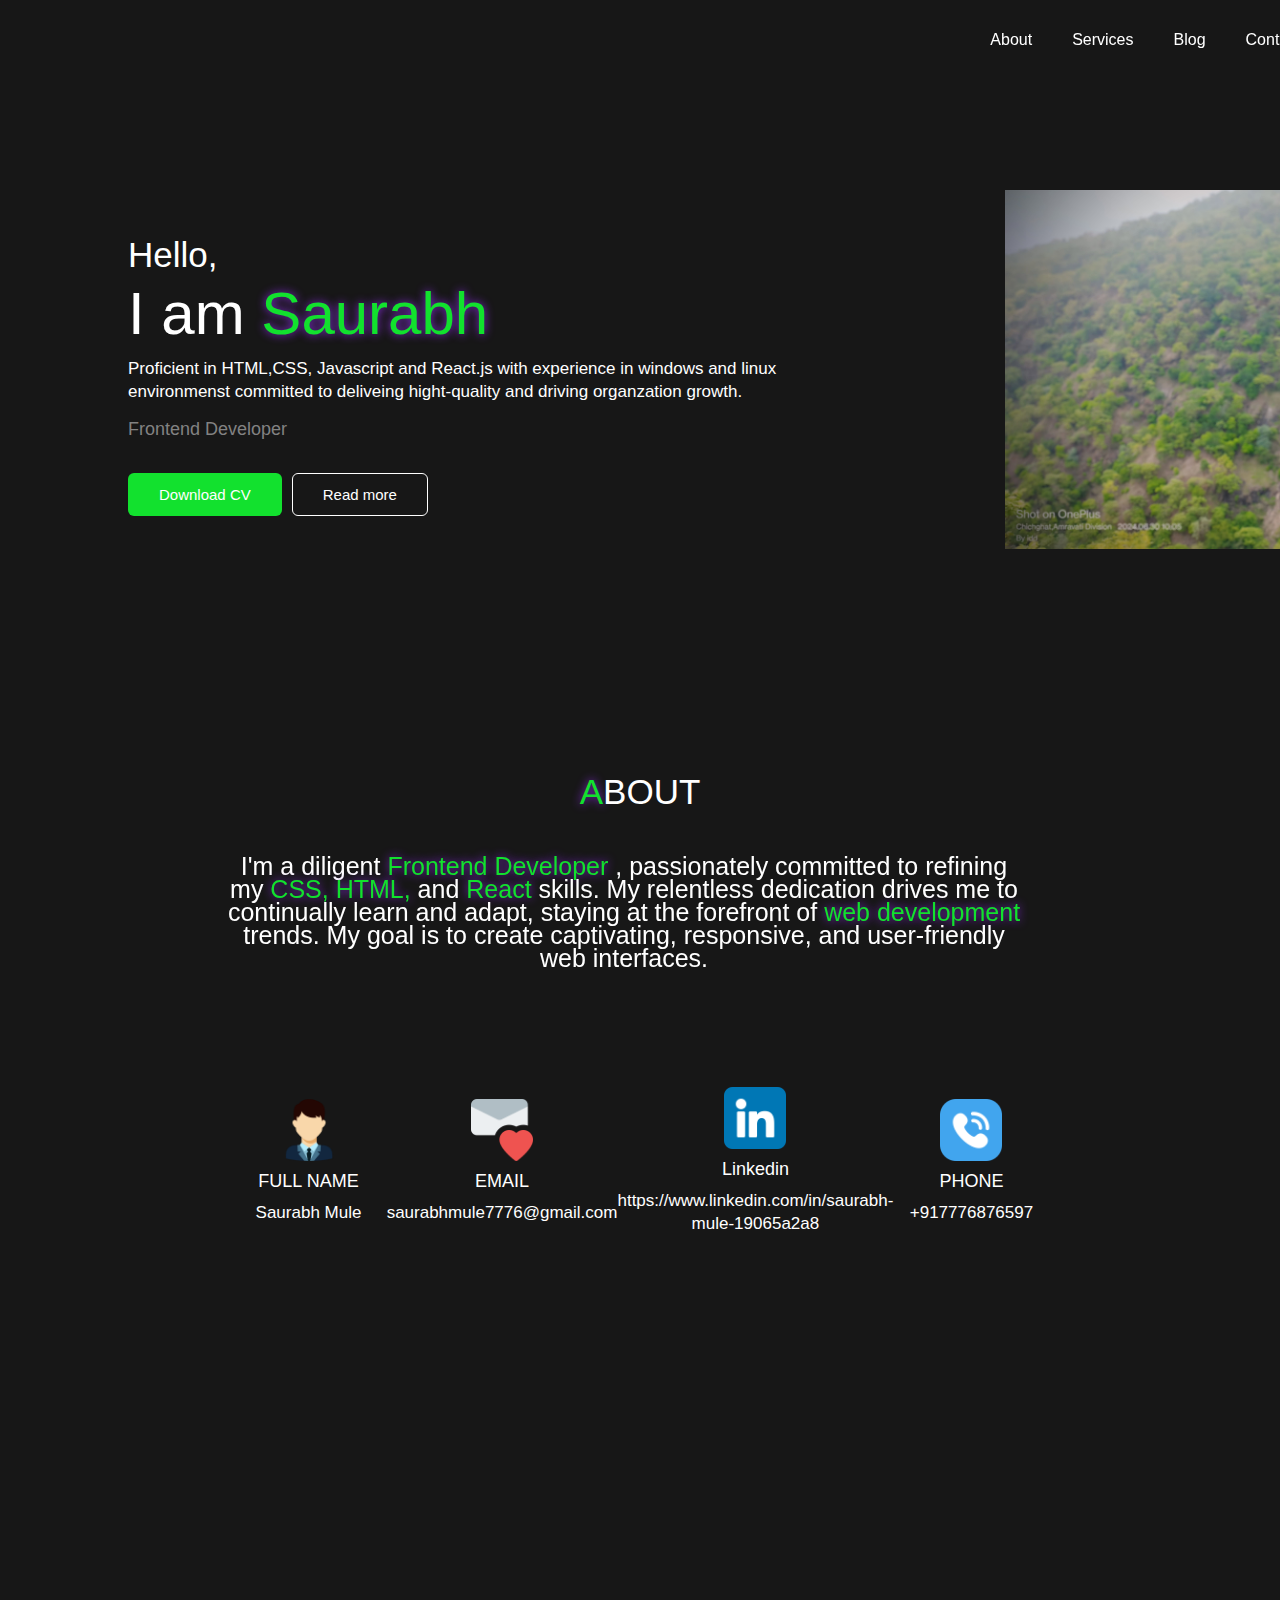
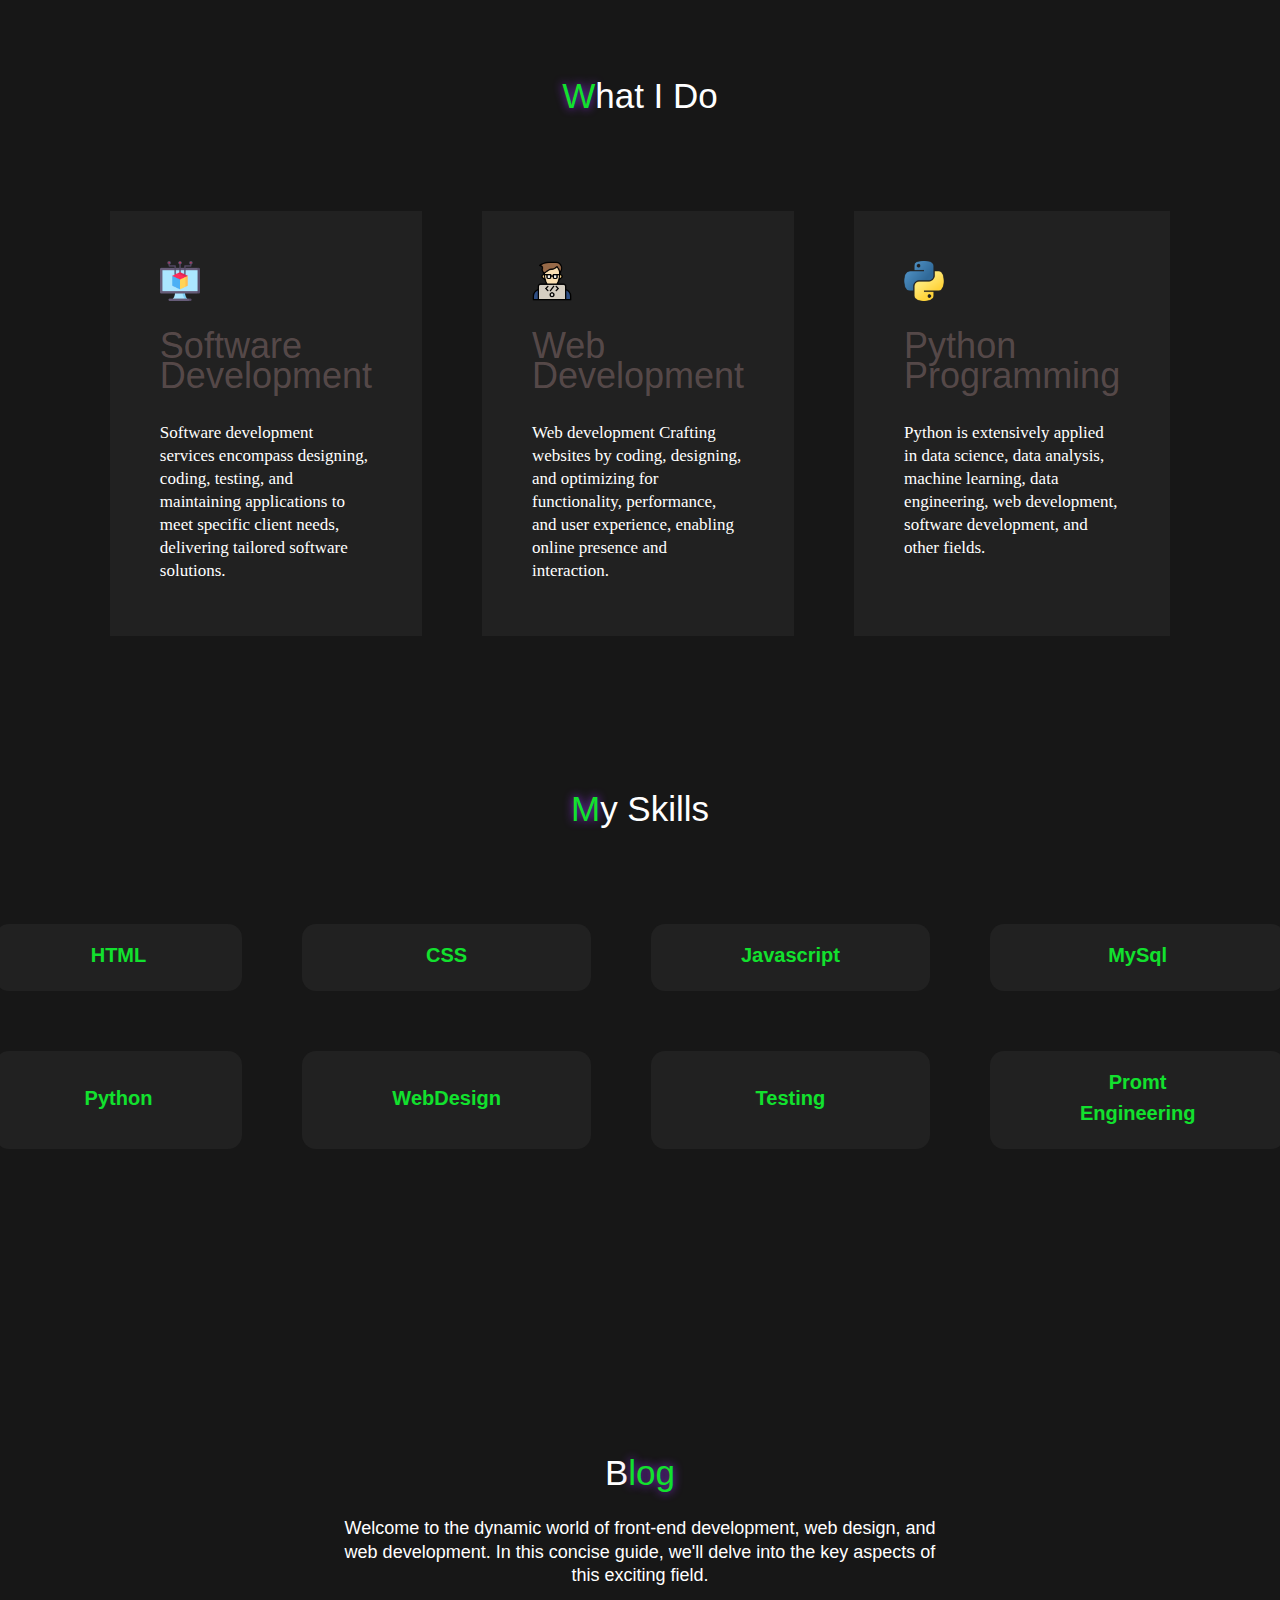
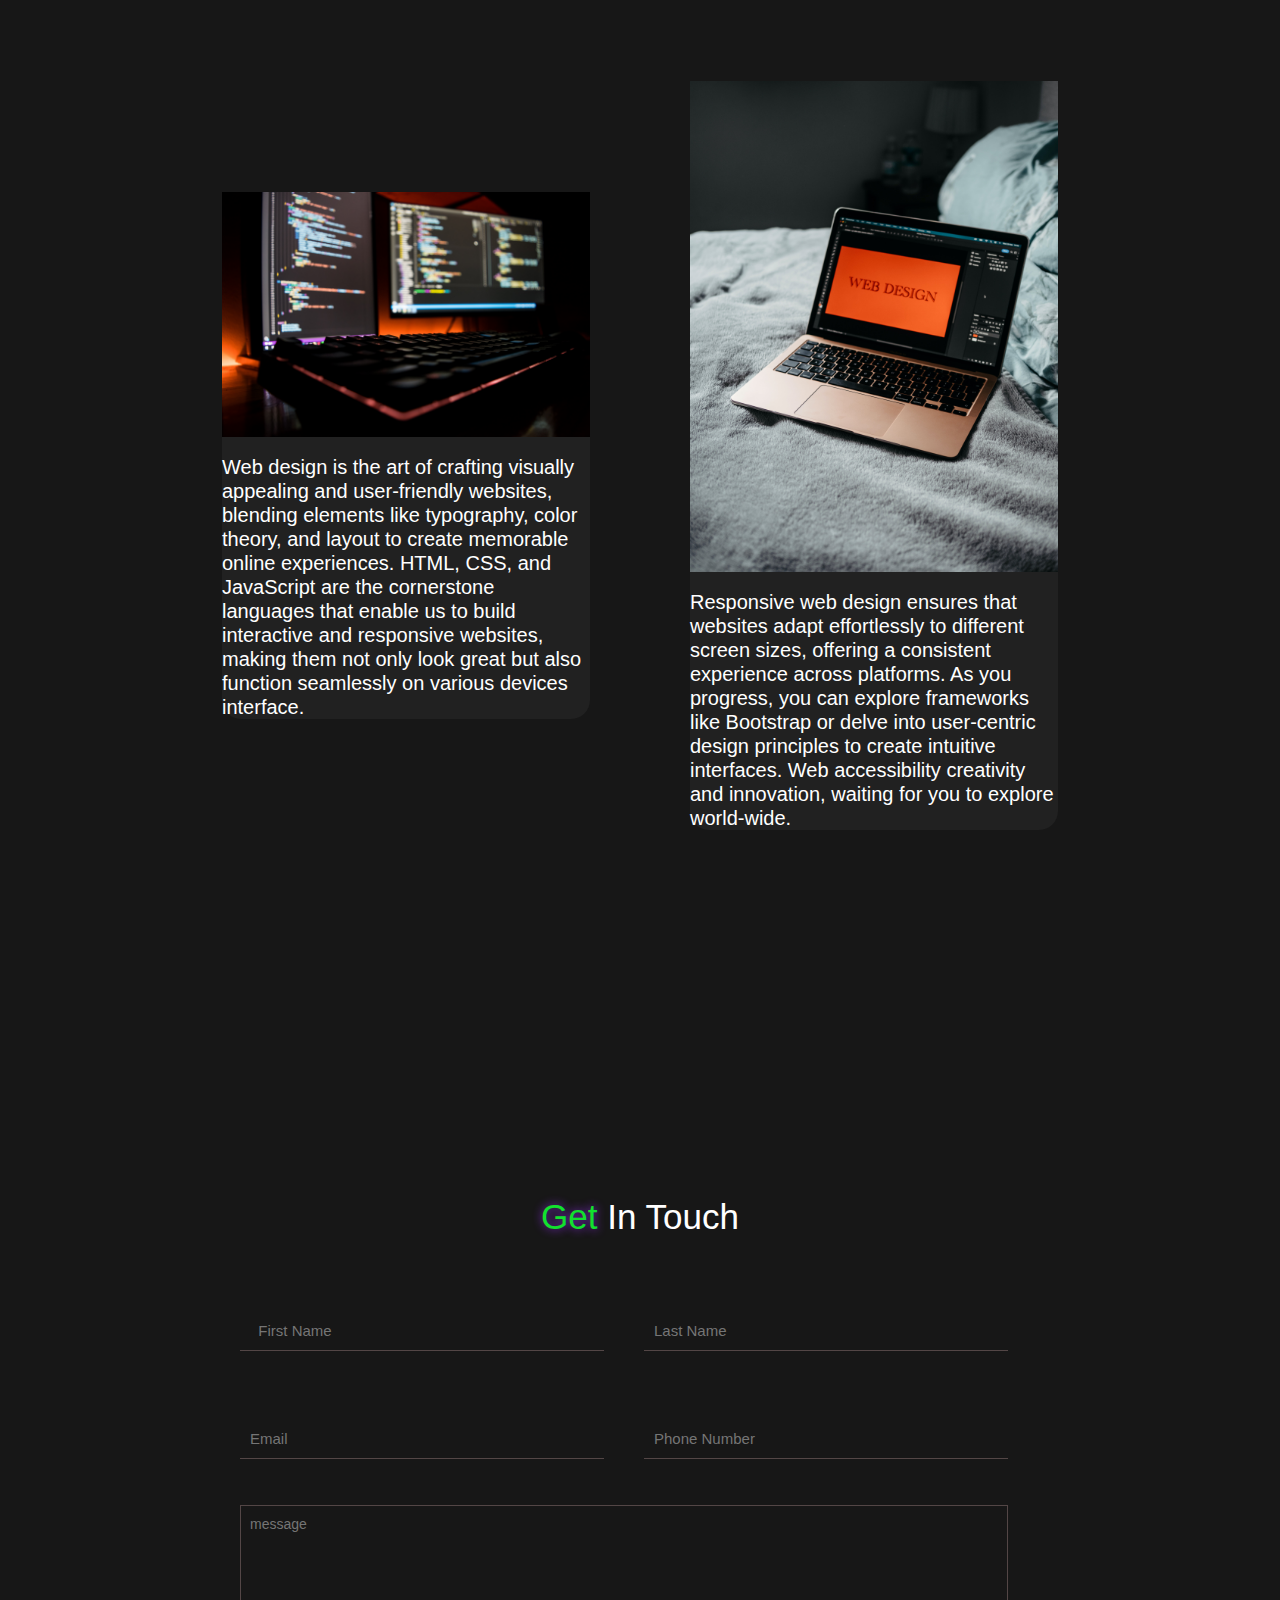
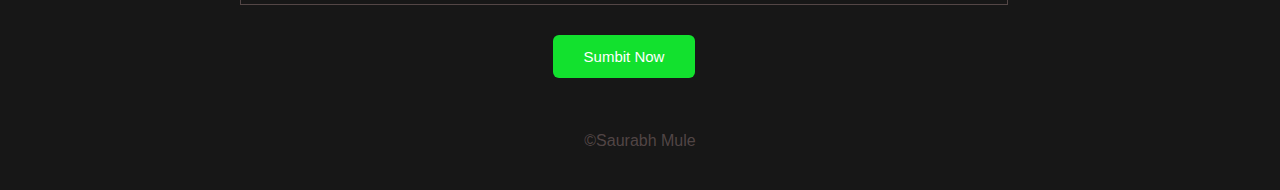
<file: Portfolio/protofolio.html>
<!DOCTYPE html>
<html lang="en">

<head>
    <meta charset="UTF-8">
    <meta name="viewport" content="width=device-width, initial-scale=1.0">
    <link rel="stylesheet" href="app.css">
    <link rel="stylesheet" href="https://cdnjs.cloudflare.com/ajax/libs/font-awesome/6.4.2/css/all.min.css"/>
    <title>Portfolio</title>
    
    
</head>

<body>
    <nav>
        <div class="container nav-container">
            <a href="" class="logo">
                <h2>Saurabh<span> Mule</span></h2>
            </a>
            <ul>
                <li><a href="#About">About </a></li>
                <li><a href="#Services">Services</a></li>
                <li><a href="#Blog">Blog</a></li>
                <li><a href="#Contact">Contact </a></li>

            </ul>
        </div>
    </nav>
    <header>
        <div class="header-container container">
            <div class="header-left">
                <h1>
                    Hello,

                    <p class="name"> I am <span>Saurabh</span></p>
                </h1>
                <p>Proficient in HTML,CSS, Javascript and React.js with
                    experience in windows and linux<br> environmenst
                    committed to deliveing hight-quality and driving organzation growth.
                </p>

                <h5>Frontend Developer</h5>
                <br>
                <div class="header-action-aria">
                    <a href="SAURABHMULE_CV -1[1].pdf" download class="btn btn-primary">Download CV</a>
                    <a href="" class="btn">Read more</a>
                </div>
            </div>
            <div class="header-right">
                <img src="saurabh.jpg" alt="">
            </div>
    </header>

    <section id="About">
        <h1><span>A</span>BOUT</h1>
        <div class="container about-container">
            <p>I'm a diligent <span>Frontend Developer </span>, passionately committed to refining my <span> CSS, HTML,
                </span> and <span> React </span> skills. My
                relentless dedication drives me to continually learn and adapt, staying at the forefront of <span>web
                    development</span> trends. My goal is to create captivating, responsive, and user-friendly web
                interfaces.</p>
        </div>
        <div class="about-content">
            <article class="about-article">
                <img src="man.png" alt="">
                <h5>FULL NAME</h5>
                <p>Saurabh Mule</p>

            </article>
            <article class="about-article">
                <img src="email.png" alt="">
                <h5>EMAIL</h5>
                <p>saurabhmule7776@gmail.com </p>

            </article>
            <article class="about-article">
                <img src="linkedin.png" alt="">
                <h5>Linkedin</h5>
                <p>https://www.linkedin.com/in/saurabh-mule-19065a2a8</p>

            </article>
            <article class="about-article">
                <img src="telephone-call.png" alt="">
                <h5>PHONE </h5>
                <p>+917776876597</p>

            </article>
        </div>
    </section>


    <section id="Services">
        <h1><span>W</span>hat I Do</h1>

        <div class="container services-container">
            <article class="services-article">
                <img src="software.png" alt="">
                <h2>Software Development</h2>
                <p>Software development services encompass designing, coding, testing, and maintaining applications to
                    meet specific client needs, delivering tailored software solutions.</p>
            </article>
            <article class="services-article">
                <img src="coding.png" alt="">
                <h2>Web
                    Development</h2>
                <p>Web development

                    Crafting websites by coding, designing, and optimizing for functionality, performance, and user
                    experience, enabling online presence and interaction.</p>
            </article>
            <article class="services-article">
                <img src="python.png" alt="">
                <h2>Python Programming</h2>
                <p>

                 Python is extensively applied in data science, data analysis, machine learning, data engineering, web development, software development, and other fields.</p>
            </article>
        </div>
    </section>

    <section id="skills">
        <h1> <span>M</span>y Skills</h1>
        <div class="container skills-container">
            <article class="skill-article">

                <h4>HTML </h4>
            </article>
            <article class="skill-article">

                <h4>CSS</h4>
            </article>
            <article class="skill-article">

                <h4>Javascript</h4>
            </article>
            <article class="skill-article">

                <h4>MySql</h4>
            </article>
            <article class="skill-article">

                <h4>Python</h4>
            </article>
            <article class="skill-article">

                <h4>WebDesign</h4>
            </article>
            <article class="skill-article">

                <h4>Testing</h4>
            </article>
            <article class="skill-article">

                <h4>Promt Engineering</h4>
            </article>

        </div>
    </section>


    <section id="Blog">
        <div class="row">
            <div class="header">
                <h1>B<span>log</span></h1>
                <p>Welcome to the dynamic world of front-end development, web design, and web development. In this
                    concise guide, we'll delve into the key aspects of this exciting field.</p>
            </div>
            <div class="content">
                <div class="card">

                    <img src="web design (1).jpg" alt="">
                    <br>
                    <p>
                        Web design is the art of crafting visually appealing and user-friendly websites, blending
                        elements like typography, color theory, and layout to create memorable online experiences. HTML,
                        CSS, and JavaScript are the cornerstone languages that enable us to build interactive and
                        responsive websites, making them not only look great but also function seamlessly on various
                        devices interface.

                    </p>
                </div>
                <div class="card">

                    <img src="web design (2).jpg" alt="">
                    <br>
                    <p>
                        Responsive web design ensures that websites adapt effortlessly to different screen sizes,
                        offering a consistent experience across platforms. As you progress, you can explore frameworks
                        like Bootstrap or delve into user-centric design principles to create intuitive interfaces. Web
                        accessibility creativity and innovation, waiting for you to explore world-wide.

                    </p>
                </div>
            </div>
        </div>
    </section>
    <section id="Contact">
        <h1> <span>Get</span> In Touch</h1>
        <div class="contatact-container container">
            <form>
                <div class="form-top">
                    <input type="text" placeholder="  First Name" required>
                    <input type="text" placeholder="Last Name" required>
                    <input type="email" placeholder="Email" required>
                    <input type="number" placeholder="Phone Number" required>

                </div>
                <div class="form-bottom">
                    <textarea name="message" placeholder="message"></textarea>
                    <button type="submit" class="btn btn-primary">Sumbit Now</button>
                </div>
            </form>
        </div>
    </section>
    <footer>
        &copy;Saurabh Mule

    </footer>
    <script src="script.js"></script>

</body>
</html>
</file>
<file: Portfolio/app.css>
* {
    margin: 0;
    padding: 0;
    box-sizing: border-box;
    text-decoration: none;
    list-style: none;
    font-family: 'Trebuchet MS', 'Lucida Sans Unicode', 'Lucida Grande', 'Lucida Sans', Arial, sans-serif;
    outline: none;
}
:root{
    --color-white:#ffffff;
    --color-light:#828282;
    --color-primary:#12e12e;
    --color-dark:#212121;
    --color-border:#7e686895;
    --color-bg:#171717;

}
body{
    background: var(--color-bg);
    color: var(--color-white);
}
  h1{
    font-size: 35px;
    font-weight: 400;
    color: white;
    line-height: 30px;
    margin: 1rem 0;
    
    
 }
h2{
    font-size: 36px;
    font-weight: 500;
    line-height: 30px;
    color:var(--color-border);

}
h4{
    font-size: 20px;
    font-weight: 600;
    line-height: 31px;
    color:var(--color-primary);

}
h5{
    font-size: 18px;
    font-weight: 500;
    line-height: 20px;
    color:white;

}
p{
    color:var(--color-white);
    font-size: 17px;
    line-height: 23px;
}
.btn{
    
    display: inline-block;
    width: fit-content;
    border: 1px solid white;
    padding: 12px 30px;
    font-size: 15px;
    font-weight: 500;
    transition: .4s ease;
    color:#ffff;
    border-radius: 6px;
}
.btn:hover{
    background: white;
    color: var(--color-bg);
    border-color:transparent ;
}
.btn-primary{
    background: var(--color-primary);
    border-color: transparent;
    
}
.container{
    max-width: 160px;
    width: 90%;
    margin: 0 auto;
    
}
nav{
    height: 5rem;
    width: 100%;
    position:fixed ;
    top:0;
    right: 0;
    
}
.nav-container  {
  
  height: 100%;
  justify-content: center;
  align-items: center;
  display: flex;

}

ul {
    display: block;
    list-style-type: disc;
    margin-block-start: 1em;
    margin-block-end: 1em;
    margin-inline-start: 950px;
    margin-inline-end:100px;
    padding-inline-start: 40px;
    
}
.logo h2{
    color: white;
    font-size: 32px;
}
.nav-container ul{
    display: flex;
    align-items: center;
    gap:40px;
}
.nav-container ul li a{
    color: #ffffff;
    font-size: 16px;
    font-weight: 400;
    transition: .4s ease;
    
}
.nav-container ul li a:hover{
    color:var(--color-primary);
}
span{
     
    color: var(--color-primary);
    text-shadow:0 0 10px blueviolet;
    
}
header{
    margin-top: 190px;
    

    
}


.header-container{
    display: grid;
    grid-template-columns: 548% 180%;
    align-items: center;
    margin-left: 10%;
}
img{
    width: 170%;
    display: block;
    
    
}
.header-container p{
    width: 90%;
    margin: 2rem 0 1rem;
    font-style:normal;
}
.name{
    width: 50px;
    font-size: 60px;
    font-weight: 500;
}
.header-container h5{
    margin: 1rem 0;
    color: var(--color-light);
}
.header-action-aria{
    display: flex;
    gap: 10px;
    align-items: center;
}
#About{
    padding-top:70px;
}
section>h1{
    text-align: center;
    margin-bottom: 44px;
    margin-top: 158px;
}
.about-container p{
    
    margin: 4px auto;
    width: 62%;
    position: absolute;
    margin-left: -26%;
    font-style:normal;
    font-weight: 55px;
    text-align: center;
    font-size: 25px;

    
}
    
    

.about-content{
margin-top: 600%;
display: grid;
margin: 280px 18%;
grid-template-columns: repeat(4,1fr);
justify-content: center;
align-items: center;



}
.about-article{
    display: flex;
    justify-content: center;
    align-items: center;
    flex-direction: column;
    margin: auto;
    gap: 10px;
    text-align: center;
}
.about-article img{
    width: 62px;
}
#Services{
    padding-top: 8px;
    
}

.services-container{
    display: grid;
    grid-template-columns: repeat(3,1fr);
    gap:60px;
    margin-top: 100px;
   justify-content: center;
}
.services-article{
    background: var(--color-dark);
    display: flex;
    flex-direction: column;
    gap: 30px;
    padding: 50px;
    border-bottom: 4px solid transparent;
}
.services-article:hover{
    border-color: var(--color-primary);
}
.services-article img{
    width: 40px;
}
.services-article p{
    font-family:'Times New Roman', Times, serif;
}









#skills{
    padding-top: -1px;
    
}

.skills-container{
    display: grid;
    grid-template-columns: repeat(4,1fr);
    gap:60px;
    margin-top: 100px;
   justify-content: center;
   text-align: center;

}
.skill-article{
    background: var(--color-dark);
    display: flex;
    flex-direction: column;
    text-align: center;
    justify-content: center;
    padding:16px 90px;
    border-radius: 14px;
    
    border-bottom: 4px solid transparent;
}
.skill-article:hover{
    border-color: var(--color-primary);
    
}

#Blog .row{
    width: 80%;
    margin: auto;
}
#Blog .row .header{
    width: 60%;
    text-align: center;
    margin: auto;
}
#Blog .row .header h1{
   padding-top: 280px;
   gap: 19px;
}
 .header h1{
  margin:29px ;
}
#Blog .row .header p{
    margin-top: 15px;
    font-size: 18px;
    line-height: 1.3;
}
.content .card img{
    width: 100% ;
    height: auto;
}
.content .card p{
    font-size: 20px;
    line-height: 1.2;
}
.content{
 display: flex;
  align-items:center;
  justify-content:space-between;
  margin: 44px;
  
}
.content .card{
    flex: 2;
    margin: 50px 50px;
    box-shadow: 0px  4px 0px rgba(0,0,0,0,1);
    background-color: #212121;
    border-radius: 19px;
}


#Contact{
    padding-top: 120px;
}
.contatact-container{
    margin-top: 80px;
}
form{
    width: 60%;
    margin: 0 auto;
    position: absolute;
    margin-left: -25%;
}
.form-top{
    display: grid;
    grid-template-columns: 1fr 1fr;
    gap:40px
}
form input{
    padding: 10px;
    background: transparent;
    margin-bottom: 30px;
    color: var(--color-light);
    border: none;
    box-shadow: 0 1px 0 0 var(--color-border);
    transition: .4s ease;
    font-size: 15px;
    line-height: 18px;
    font-weight: 500;
}
form input:focus{
    border-bottom: 1px solid blueviolet;
    color:var(--color-primary);
    box-shadow: none;
}
.form-bottom{
    display: flex;
    flex-direction: column;
    gap: 30px;
    align-items: center;
}
.form-bottom textarea{
    width: 100%;
    padding: 9px;
    height: 100px;
    background: transparent;
    resize: none;
    font-size: 14px;
    line-height: 18px;
    font-weight: 500;
    margin-top: 17px;
    border: 1px solid var(--color-border);
    color: var(--color-primary);
}
.form-bottom textarea :focus{
border-bottom: 1px solid blueviolet;
}

footer{
    margin-top:500px ;
    margin-bottom: 40px ;
    text-align: center;
    color:var(--color-border);
}
.naWinScroll{
    background: var(--color-dark);
    box-shadow: 0 0.1rem rgba(0,0,0,0,7);
}
</file>
